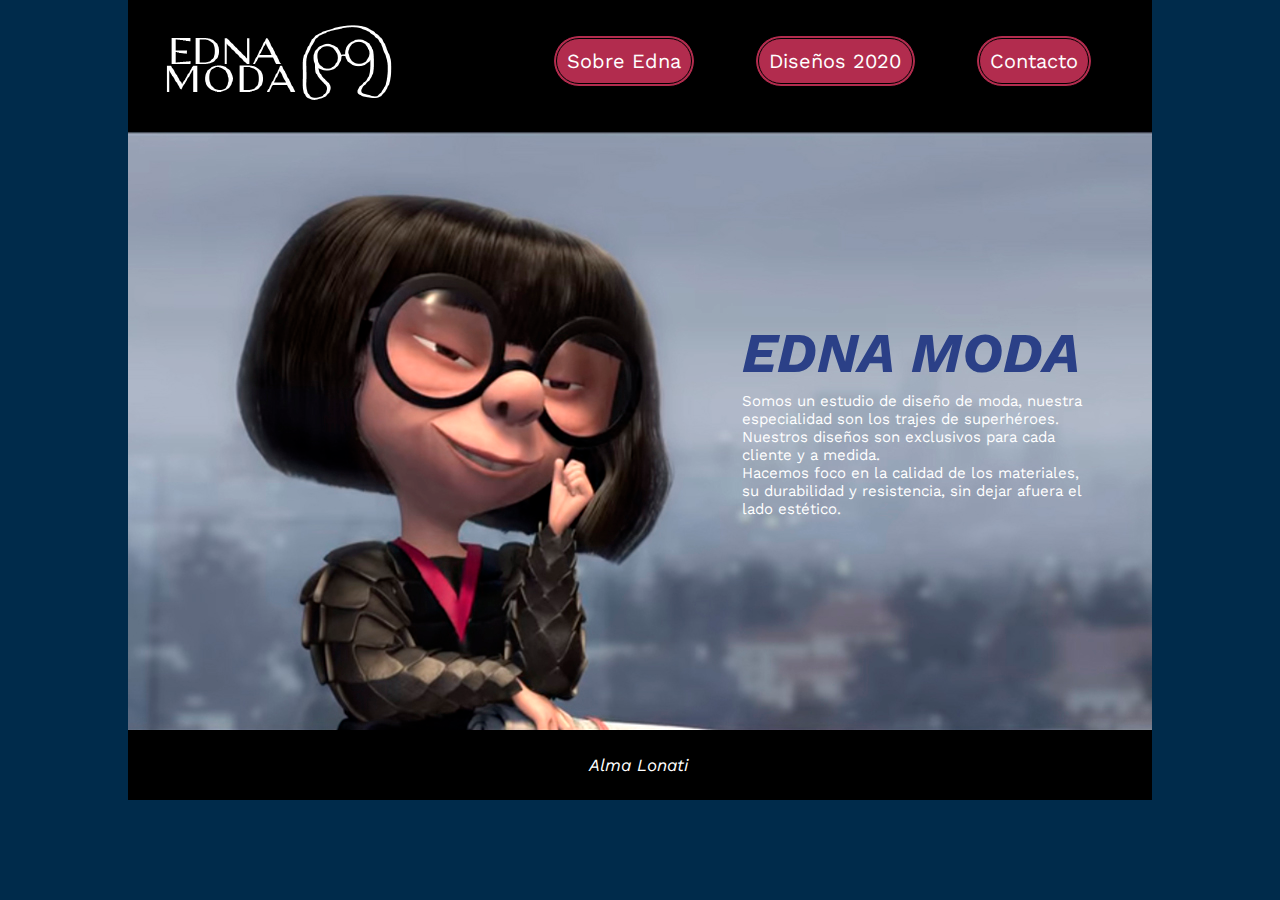
<file: index.html>
<!DOCTYPE html>
<html>
<head>
	<meta charset="utf-8">
	<title>Edna Moda</title>
	<link rel="stylesheet" type="text/css" href="css/estilo.css">
</head>
<body>
<main>

<header>

<div id="botonera">	
<ul>
	<li>
		<a href="contacto.html">Contacto</a>
	</li>
	<li>
		<a href="diseños_2020.html">Diseños 2020</a>
	</li>
	<li>
		<a href="sobre_edna.html">Sobre Edna</a>
	</li>
	
	
</ul>

<div id="logo">
	<img src="img/logo.png">
</div>
</nav>

</header>

<nav></nav>

<section id="home">

		
	<article id="presentacion">

			<h1>EDNA MODA</h1>

			<p>Somos un estudio de diseño de moda, nuestra especialidad son los trajes de superhéroes. Nuestros diseños son exclusivos para cada cliente y a medida. <br>Hacemos foco en la calidad de los materiales, su durabilidad y resistencia, sin dejar afuera el lado estético.</p>
		</article>



	
</section>

<footer>
	<div id= "alma">
<a href="relevamiento.html" target="_blank"> Alma Lonati </a> </div>
</footer>

</main>




</body>
</html>
</file>
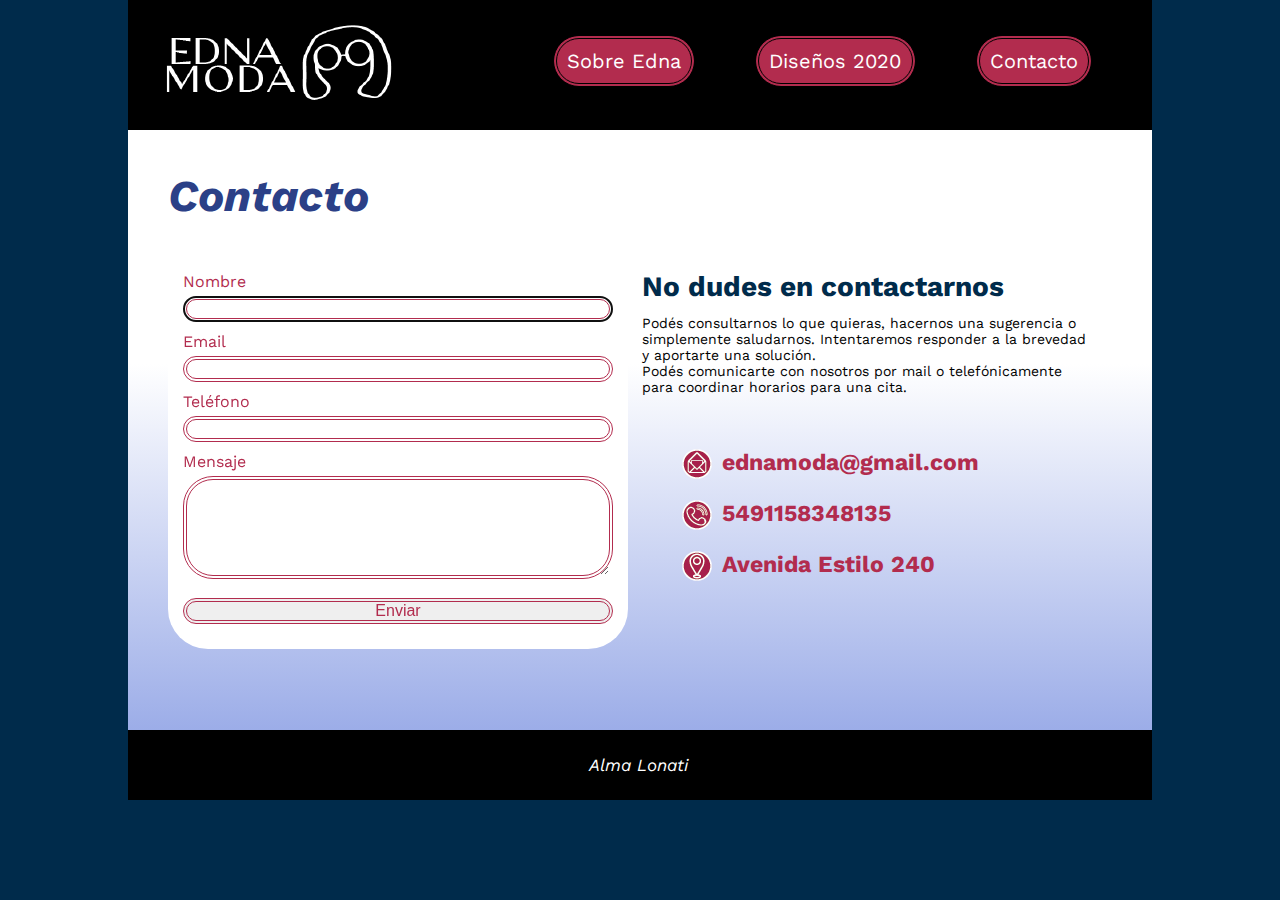
<file: contacto.html>
<!DOCTYPE html>
<html>
<head>
	<meta charset="utf-8">
	<title>Contacto</title>
	<link rel="stylesheet" type="text/css" href="css/estilo.css">
</head>
<body>
<main>

<header>

<div id="botonera">	
<ul>
	<li>
		<a href="contacto.html">Contacto</a>
	</li>
	<li>
		<a href="diseños_2020.html">Diseños 2020</a>
	</li>
	<li>
		<a href="sobre_edna.html">Sobre Edna</a>
	</li>
	
	
</ul>

<div id="logo">
	<a href="index.html">
	<img src="img/logo.png">
	</a>
</div>
</nav>

</header>

<nav></nav>


<section id="contacto">


	<h2>Contacto</h2>

<div class="dudes">
	<h3>No dudes en contactarnos</h3>
	<p>Podés consultarnos lo que quieras, hacernos una sugerencia o simplemente saludarnos. Intentaremos responder a la brevedad y aportarte una solución. <br>
Podés comunicarte con nosotros por mail o telefónicamente para coordinar horarios para una cita.
</p>
</div>






<div id="formulario"> 
	<form id="form" action="mailto:mailmail.com" method="post">

	<label>Nombre<br /><input type="text" name="nombre" id="nombre" autofocus required />
        </label>
 <br> 
  <label>Email<br /><input type="email" name="email" id="email" required />
        </label> 
 <br> 
 <label>Teléfono<br /><input type="tel" name="tel" id="tel" />
        </label>
  <br>
  <label>Mensaje<br />
        <textarea name="msj" rows="5" id="mensaje" required ></textarea>    
        </label>
        <br>
<input name="Submit" type="submit" value="Enviar">

  	</form>
</div>




	
<div class="redes">

	<img src="img/mail.png">
	<h4>ednamoda@gmail.com</h4>
	<br>

	<img src="img/telefono.png">
	<h4>5491158348135</h4>
	<br>

	<img src="img/ubicacion.png">
	<h4>Avenida Estilo 240</h4>
</div>



	




	
</section>

<footer>
	<div id= "alma">
<a href="relevamiento.html" target="_blank"> Alma Lonati </a> </div>
</footer>

</main>




</body>
</html>
</file>
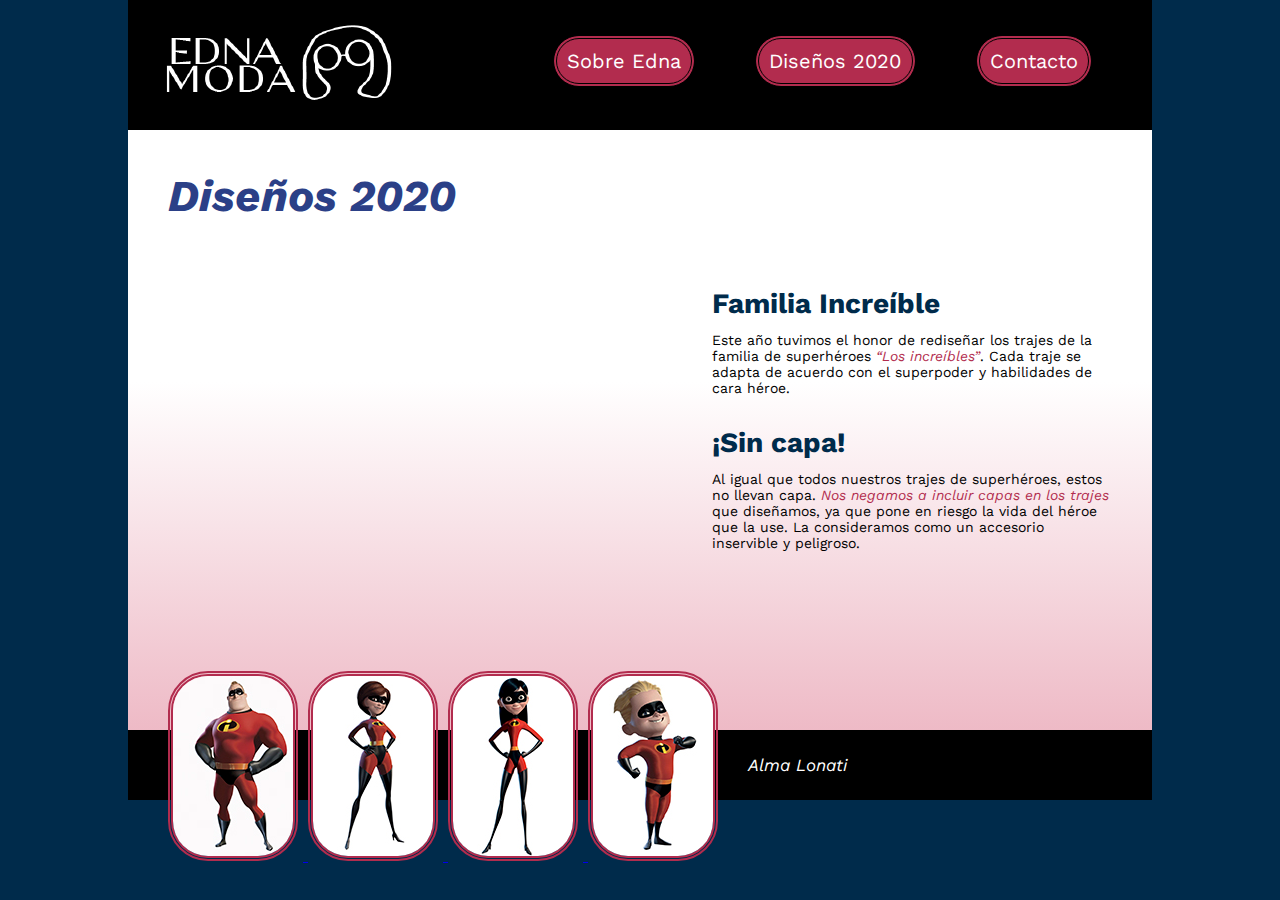
<file: diseños_2020.html>
<!DOCTYPE html>
<html>
<head>
	<meta charset="utf-8">
	<title>Diseños 2020</title>
	<link rel="stylesheet" type="text/css" href="css/estilo.css">
	<link rel="stylesheet" type="text/css" href="css/lightbox.css">
</head>
<body>
<main>

<header>

<div id="botonera">	
<ul>
	<li>
		<a href="contacto.html">Contacto</a>
	</li>
	<li>
		<a href="diseños_2020.html">Diseños 2020</a>
	</li>
	<li>
		<a href="sobre_edna.html">Sobre Edna</a>
	</li>
	
	
</ul>

<div id="logo">
	<a href="index.html">
	<img src="img/logo.png">
	</a>
</div>
</nav>

</header>

<nav></nav>

<section id="trajes">
	<h2>Diseños 2020</h2>
<div class="descripcion">
	
<h3>Familia Increíble</h3>
Este año tuvimos el honor de rediseñar los trajes de la familia de superhéroes <span class="destacadas">“Los increíbles”</span>.  Cada traje se adapta de acuerdo con el superpoder y habilidades de cara héroe.  
<h3>¡Sin capa!</h3>
Al igual que todos nuestros trajes de superhéroes, estos no llevan capa.<span class="destacadas"> Nos negamos a incluir capas en los trajes</span> que diseñamos, ya que pone en riesgo la vida del héroe que la use. La consideramos como un accesorio inservible y peligroso.

</div>



<div class="galeria">

<a href="img/mrincreiblealta.jpg" data-lightbox="TP1_Lonati_Alma" data-title="Mr increíble con su traje adaptado para su superfuerza">
	<img src="img/mrincreible.jpg">
	</a>

	
<a href="img/elasticaalta.jpg" data-lightbox="TP1_Lonati_Alma" data-title="Elastic girl con su traje adaptado para su elasticidad">
	<img src="img/elastica.jpg">
	</a>

	<a href="img/violetaalta.jpg" data-lightbox="TP1_Lonati_Alma" data-title="Violeta y su traje que se hace insvisible al igual que ella">
	<img src="img/violeta.jpg">
	</a>

<a href="img/dashalta.jpg" data-lightbox="TP1_Lonati_Alma" data-title="Dash y su traje con costuras reforzadas para soportar la fricción de sus piernas al correr a alta velocidad">
	<img src="img/dash.jpg">
</a>

<script src="js/lightbox-plus-jquery.js"></script>
	</div>



</section>

<footer>
	<div id= "alma">
<a href="relevamiento.html" target="_blank"> Alma Lonati </a> </div>
</footer>

</main>




</body>
</html>
</file>
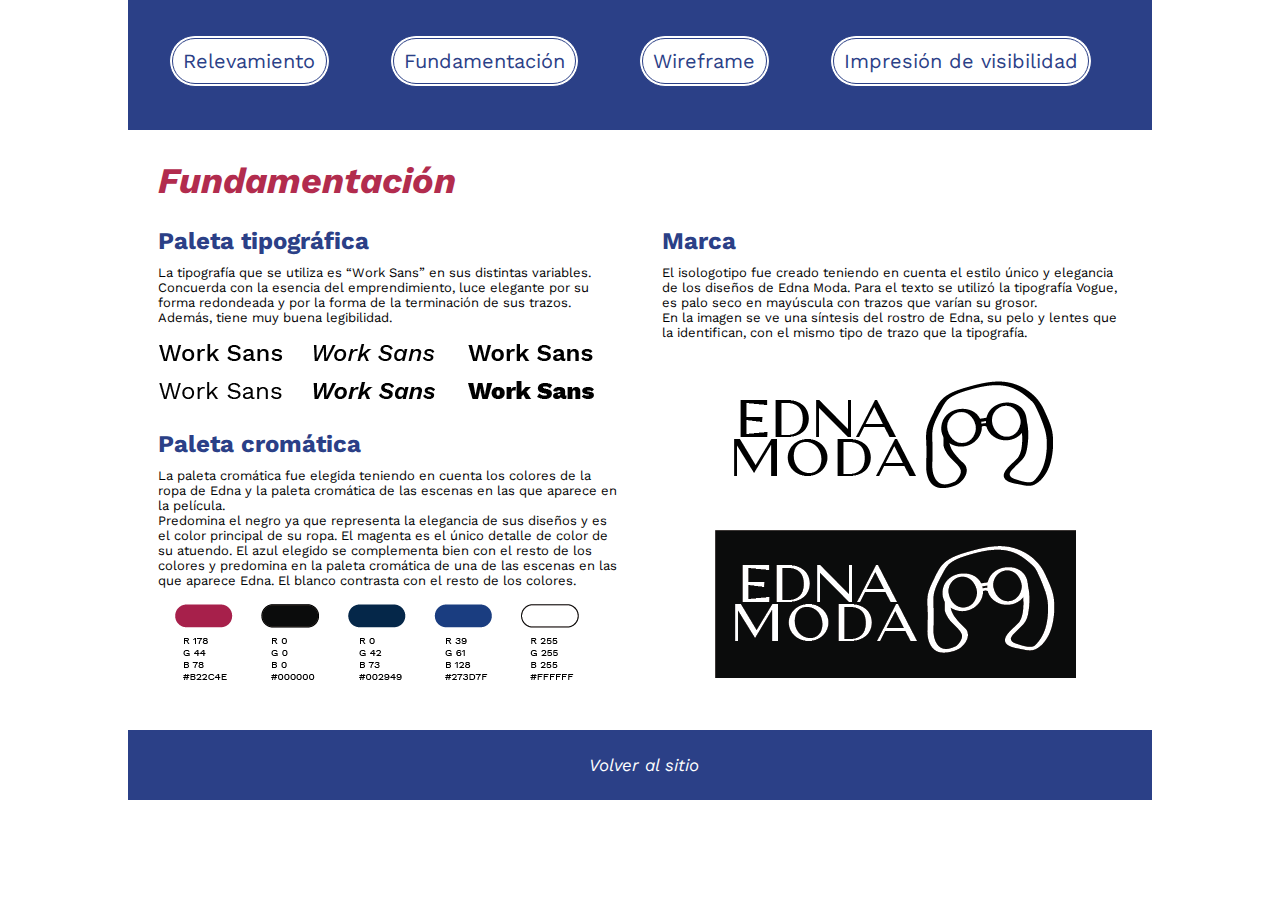
<file: fundamentacion.html>
<!DOCTYPE html>
<html>
<head>
	<meta charset="utf-8">
	<title>Fundamentacion</title>
	<link rel="stylesheet" type="text/css" href="css/estilo2.css">
</head>
<body>
<main>

<header>

<div id="botonera">	
<ul>
	<li>
		<a href="impresion_de_visibilidad.html">Impresión de visibilidad</a>
	</li>
	<li>
		<a href="wireframe.html">Wireframe</a>
	</li>
	<li>
		<a href="fundamentacion.html">Fundamentación</a>
	</li>
	<li>
		<a href="relevamiento.html">Relevamiento</a>
	</li>
	
</ul>

</header>

<section id="fundamentacion">
	

<h1>Fundamentación</h1>
<div class="paleta">

<h2>Paleta tipográfica</h2>

<p>La tipografía que se utiliza es “Work Sans” en sus distintas variables. Concuerda con la esencia del emprendimiento, luce elegante por su forma redondeada y por la forma de la terminación de sus trazos. Además, tiene muy buena legibilidad.</p> <br>

<img src="img/tipo.png">

<h2>Paleta cromática</h2> 
<p>La paleta cromática fue elegida teniendo en cuenta los colores de la ropa de Edna y la paleta cromática de las escenas en las que aparece en la película. <br>Predomina el negro ya que representa la elegancia de sus diseños y es el color principal de su ropa. El magenta es el único detalle de color de su atuendo. El azul elegido se complementa bien con el resto de los colores y predomina en la paleta cromática de una de las escenas en las que aparece Edna. El blanco contrasta con el resto de los colores.
</p>

<img src="img/colores.png">
</div>


<div class="logo">
	<h2>Marca</h2>

<p>El isologotipo fue creado teniendo en cuenta el estilo único y elegancia de los diseños de Edna Moda. Para el texto se utilizó la tipografía Vogue, es palo seco en mayúscula con trazos que varían su grosor. <br> En la imagen se ve una síntesis del rostro de Edna, su pelo y lentes que la identifican, con el mismo tipo de trazo que la tipografía.</p>

<img src="img/logo1.png">

</div>






</section>






<footer>
	<div id= "volver">
<a href="index.html" target="_blank"> Volver al sitio </a> </div>
</footer>

</main>

</body>
</html>
</file>
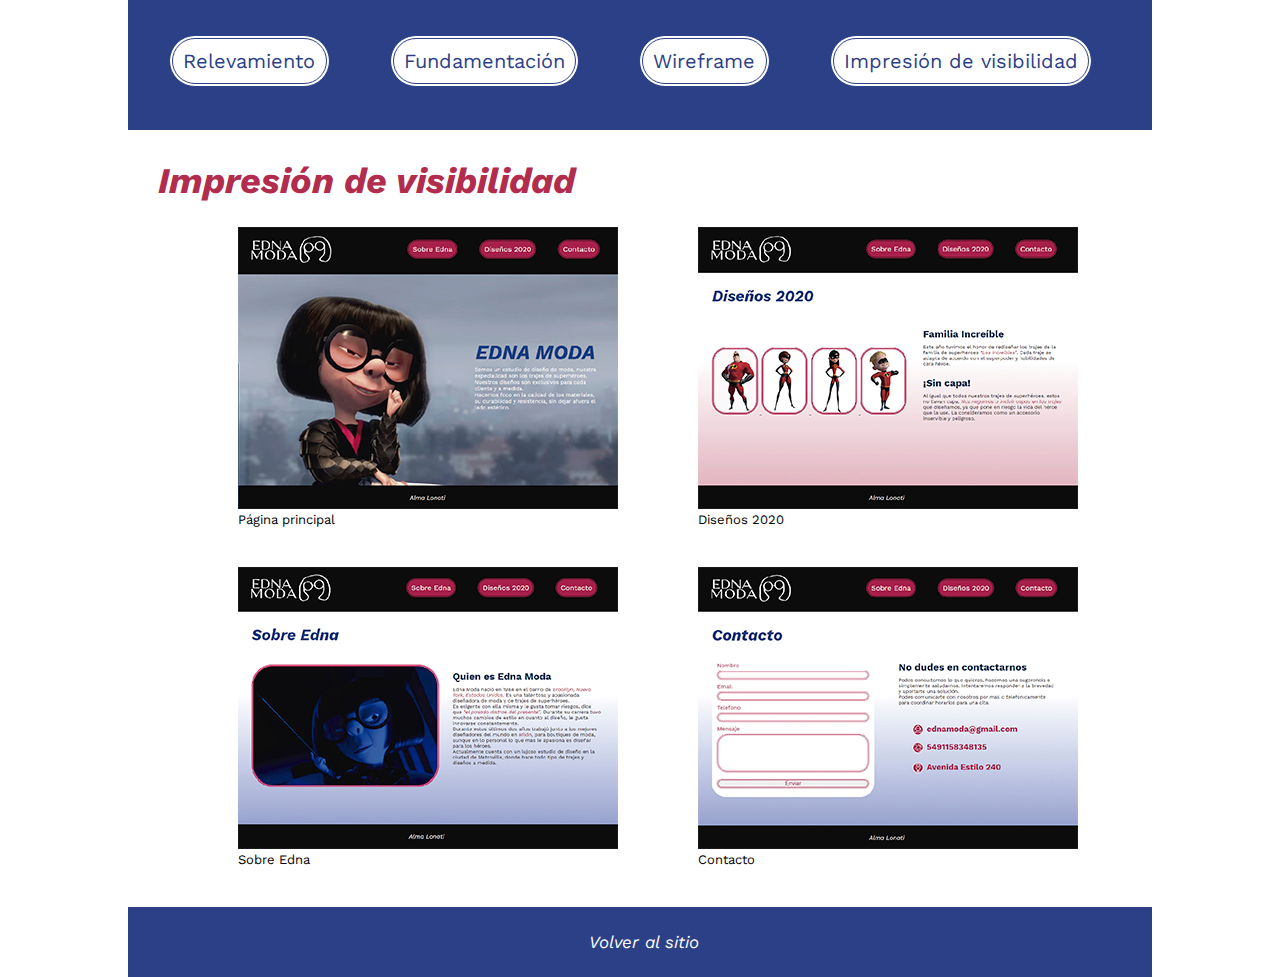
<file: impresion_de_visibilidad.html>
<!DOCTYPE html>
<html>
<head>
	<meta charset="utf-8">
	<title>Impresion de visibilidad</title>
	<link rel="stylesheet" type="text/css" href="css/estilo2.css">
	<link rel="stylesheet" type="text/css" href="css/lightbox2.css">
</head>
<body>
<main>

<header>

<div id="botonera">	
<ul>
	<li>
		<a href="impresion_de_visibilidad.html">Impresión de visibilidad</a>
	</li>
	<li>
		<a href="wireframe.html">Wireframe</a>
	</li>
	<li>
		<a href="fundamentacion.html">Fundamentación</a>
	</li>
	<li>
		<a href="relevamiento.html">Relevamiento</a>
	</li>
	
</ul>

</header>
<section id="visibilidad">
	<h1>Impresión de visibilidad</h1>

<div class="galeria">

	<div id= "fotos">
		<a href="img/index.jpg" data-lightbox="TP4_Alma_Lonati" data-title="Página principal">
	<img src="img/indexch.jpg">
	</a>
<p>	Página principal</p>
</div>
	<div id= "fotos">
		<a href="img/diseños.jpg" data-lightbox="TP4_Alma_Lonati" data-title="	Diseños 2020">
<img src="img/diseñosch.jpg"> </a>
<p>	Diseños 2020</p>
</div>
<div id= "fotos">
	<a href="img/sobreedna.jpg" data-lightbox="TP4_Alma_Lonati" data-title="Sobre Edna">
<img src="img/sobreednach.jpg"> </a>
<p>	Sobre Edna</p>
</div>
<div id= "fotos">
	<a href="img/contacto.jpg" data-lightbox="TP4_Alma_Lonati" data-title="Contacto">
<img src="img/contactoch.jpg"> </a>
<p>	Contacto</p>
</div>





<script src="js/lightbox-plus-jquery.js"></script>
	</div>




</section>



<footer>
	<div id= "volver">
<a href="index.html" target="_blank"> Volver al sitio </a> </div>
</footer>

</main>

</body>
</html>
</file>
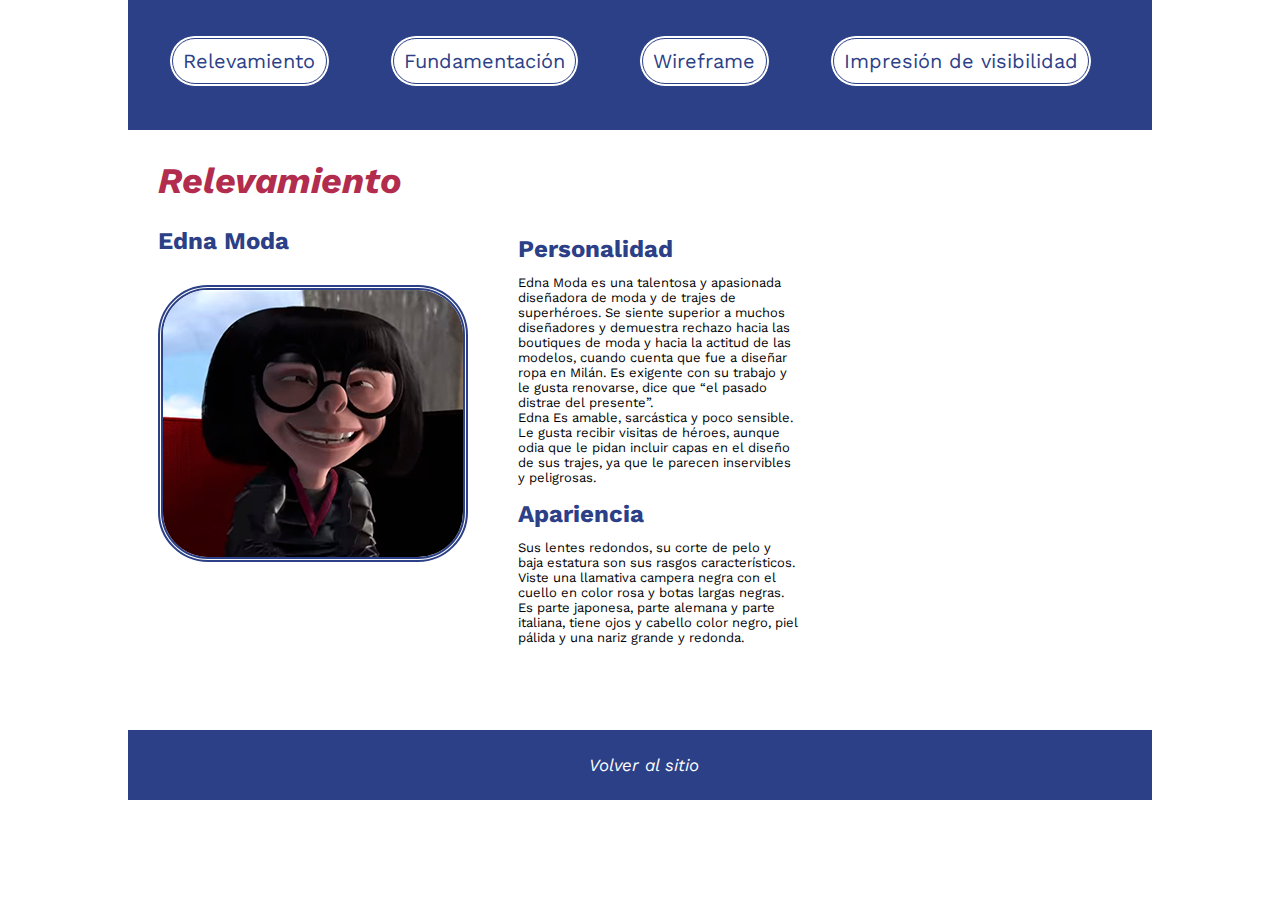
<file: relevamiento.html>
<!DOCTYPE html>
<html>
<head>
	<meta charset="utf-8">
	<title>Relevamiento</title>
	<link rel="stylesheet" type="text/css" href="css/estilo2.css">
</head>
<body>
<main>

<header>

<div id="botonera">	
<ul>
	<li>
		<a href="impresion_de_visibilidad.html">Impresión de visibilidad</a>
	</li>
	<li>
		<a href="wireframe.html">Wireframe</a>
	</li>
	<li>
		<a href="fundamentacion.html">Fundamentación</a>
	</li>
	<li>
		<a href="relevamiento.html">Relevamiento</a>
	</li>
	
</ul>

</header>


<section id="relevamiento">
	

<h1>Relevamiento</h1>




<div class="fotoedna">

<h2>Edna Moda</h2>

<img src="img/edna.jpg">
</div>



<section id="personalidad">
	
<h2>Personalidad</h2>

<p>Edna Moda es una talentosa y apasionada diseñadora de moda y de trajes de superhéroes. Se siente superior a muchos diseñadores y demuestra rechazo hacia las boutiques de moda y hacia la actitud de las modelos, cuando cuenta que fue a diseñar ropa en Milán. Es exigente con su trabajo y le gusta renovarse, dice que “el pasado distrae del presente”. <br>Edna Es amable, sarcástica y poco sensible. Le gusta recibir visitas de héroes, aunque odia que le pidan incluir capas en el diseño de sus trajes, ya que le parecen inservibles y peligrosas.</p> <br>

<h2>Apariencia</h2>
<p>Sus lentes redondos, su corte de pelo y baja estatura son sus rasgos característicos. Viste una llamativa campera negra con el cuello en color rosa y botas largas negras. Es parte japonesa, parte alemana y parte italiana, tiene ojos y cabello color negro, piel pálida y una nariz grande y redonda.
</p>

</section>


<section id="pelicula">
	<h2>Película</h2>
	<p>Edna Moda es un personaje secundario de la película Los Increíbles. Es una reconocida diseñadora de moda y de trajes de superhéroes. En la película se encarga de diseñar nuevos trajes para la familia Parr. <br>La primera vez que se ve a Edna es al principio de la película en la boda de Bob y Hellen. Después de 15 años, aparece cuando Bob va a su mansión a pedirle que repare su supertraje de Mr. Increíble, pero ella decide hacerle un traje nuevo. Bob le dice que se retiró de ser héroe, pero ella no parece creerle. <br>Edna aparece en otra escena cuando recibe a Helen en su casa, preocupada por haber encontrado el traje de su esposo arreglado. Edna la lleva a su taller y le presenta los trajes que diseñó para toda su familia, pero Helen rechaza la idea de ser héroes y se pone a llorar por la decisión de Bob. Edna le dice que no se olvide quien es ella, que enfrente el problema y que adora sus visitas.</p>
</section>








</section>



<footer>
	<div id= "volver">
<a href="index.html" target="_blank"> Volver al sitio </a> </div>
</footer>

</main>

</body>
</html>
</file>
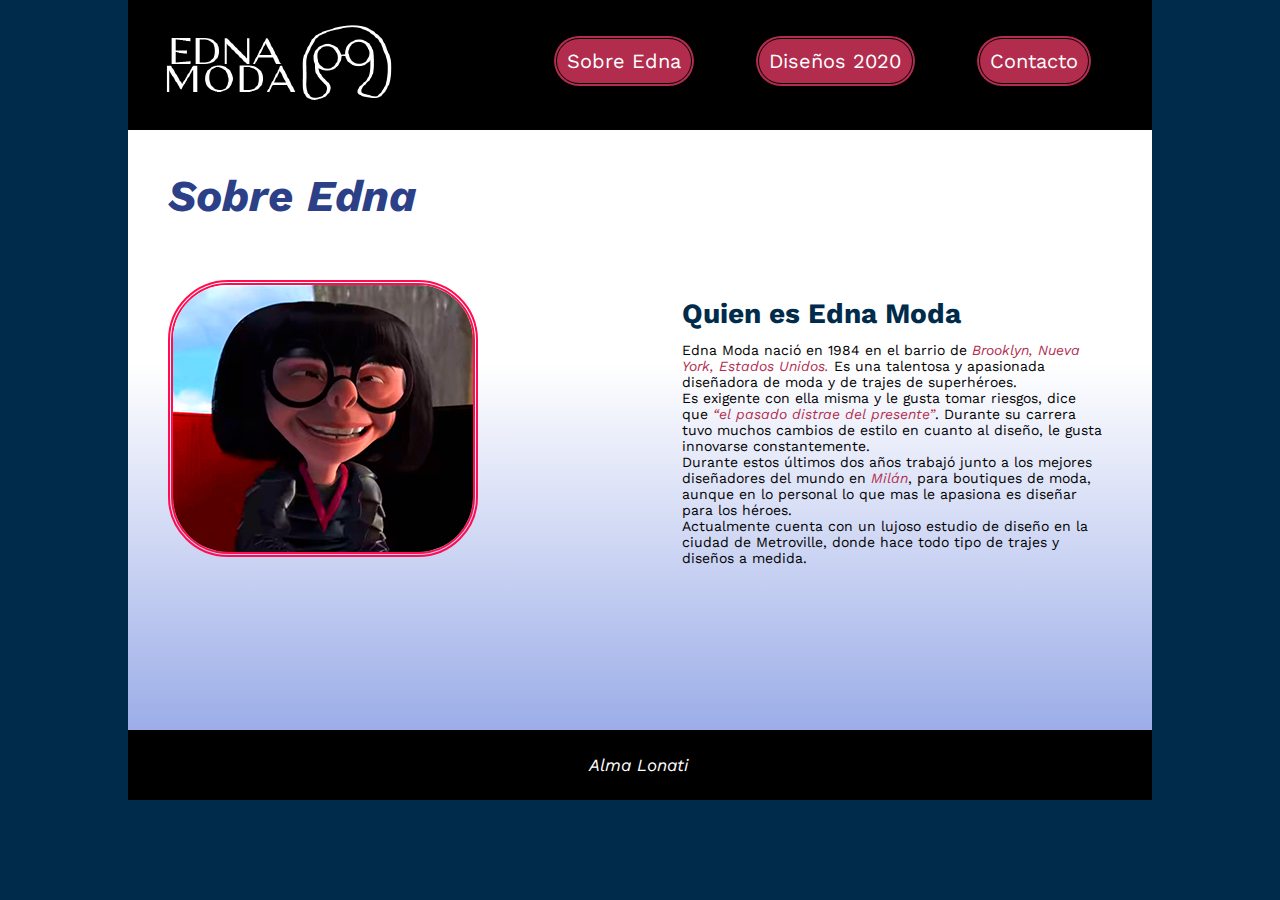
<file: sobre_edna.html>
<!DOCTYPE html>
<html>
<head>
	<meta charset="utf-8">
	<title>Sobre Edna</title>
	<link rel="stylesheet" type="text/css" href="css/estilo.css">
</head>
<body>
<main>

<header>

<div id="botonera">	
<ul>
	<li>
		<a href="contacto.html">Contacto</a>
	</li>
	<li>
		<a href="diseños_2020.html">Diseños 2020</a>
	</li>
	<li>
		<a href="sobre_edna.html">Sobre Edna</a>
	</li>
	
	
</ul>

<div id="logo">
	<a href="index.html">
	<img src="img/logo.png">
	</a>
</div>
</nav>

</header>

<nav></nav>

<section id="sobre">
	<h2>Sobre Edna</h2>
<div class="fotoedna" >
	<img src="img/edna.jpg">
	</div>
	
<article id="quien">

			<h3>Quien es Edna Moda </h3>

			<p>Edna Moda nació en 1984 en el barrio de<span class="destacadas"> Brooklyn, Nueva York, Estados Unidos. </span>Es una talentosa y apasionada diseñadora de moda y de trajes de superhéroes. <br>
Es exigente con ella misma y le gusta tomar riesgos, dice que<span class="destacadas"> “el pasado distrae del presente”</span>. Durante su carrera tuvo muchos cambios de estilo en cuanto al diseño, le gusta innovarse constantemente. <br>
Durante estos últimos dos años trabajó junto a los mejores diseñadores del mundo en <span class="destacadas">Milán</span>, para boutiques de moda, aunque en lo personal lo que mas le apasiona es diseñar para los héroes. <br>
Actualmente cuenta con un lujoso estudio de diseño en la ciudad de Metroville, donde hace todo tipo de trajes y diseños a medida.
</p>
		</article>
		
	
	
</section>

<footer>
	<div id= "alma">
<a href="relevamiento.html" target="_blank"> Alma Lonati </a> </div>
</footer>

</main>




</body>
</html>
</file>
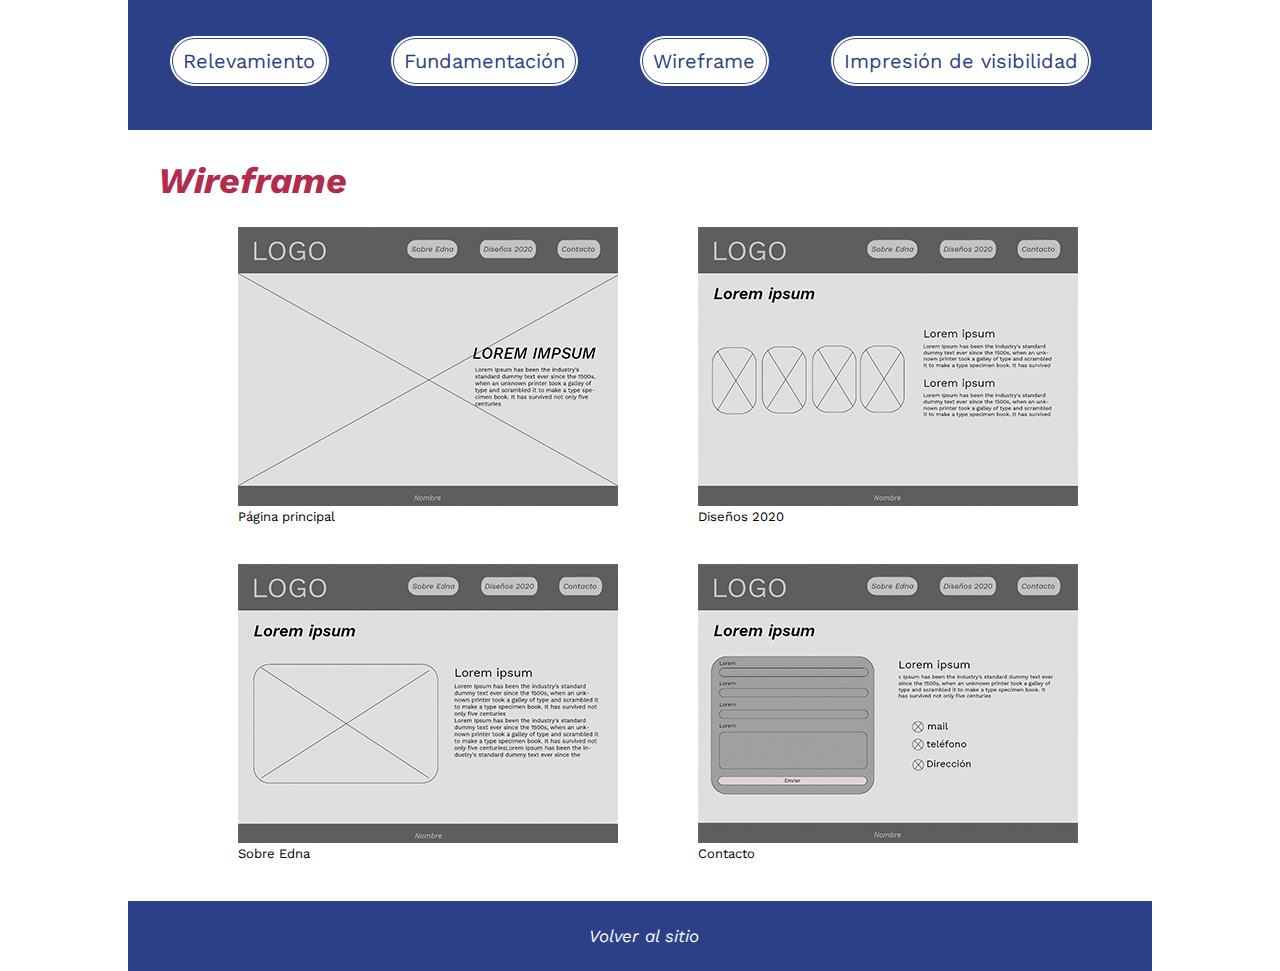
<file: wireframe.html>
<!DOCTYPE html>
<html>
<head>
	<meta charset="utf-8">
	<title>Wireframe</title>
	<link rel="stylesheet" type="text/css" href="css/estilo2.css">
	<link rel="stylesheet" type="text/css" href="css/lightbox2.css">
</head>
<body>
<main>

<header>

<div id="botonera">	
<ul>
	<li>
		<a href="impresion_de_visibilidad.html">Impresión de visibilidad</a>
	</li>
	<li>
		<a href="wireframe.html">Wireframe</a>
	</li>
	<li>
		<a href="fundamentacion.html">Fundamentación</a>
	</li>
	<li>
		<a href="relevamiento.html">Relevamiento</a>
	</li>
	
</ul>

</header>


<section id="wireframe">
	

	<h1>Wireframe</h1>


<div class="galeria">

	<div id= "fotos">
		<a href="img/windex.jpg" data-lightbox="TP4_Alma_Lonati" data-title="Página principal">
	<img src="img/windexch.jpg">
	</a>
<p>	Página principal</p>
</div>
	<div id= "fotos">
		<a href="img/wdiseños.jpg" data-lightbox="TP4_Alma_Lonati" data-title="	Diseños 2020">
<img src="img/wdiseñosch.jpg"> </a>
<p>	Diseños 2020</p>
</div>
<div id= "fotos">
	<a href="img/wsobreedna.jpg" data-lightbox="TP4_Alma_Lonati" data-title="Sobre Edna">
<img src="img/wsobreednach.jpg"> </a>
<p>	Sobre Edna</p>
</div>
<div id= "fotos">
	<a href="img/wcontacto.jpg" data-lightbox="TP4_Alma_Lonati" data-title="Contacto">
<img src="img/wcontactoch.jpg"> </a>
<p>	Contacto</p>
</div>





<script src="js/lightbox-plus-jquery.js"></script>
	</div>







</section>






<footer>
	<div id= "volver">
<a href="index.html" target="_blank"> Volver al sitio </a> </div>
</footer>

</main>

</body>
</html>
</file>
<file: css/estilo.css>
@import url('https://fonts.googleapis.com/css2?family=Work+Sans:ital,wght@0,300;0,400;0,500;0,600;0,700;0,800;0,900;1,300;1,400;1,500;1,600;1,700;1,800;1,900&display=swap');
*{
	margin: 0;
	padding: 0;
	box-sizing: border-box;
}
body {
	background-color: #002B4B;
	font-family: 'Work Sans', sans-serif;
}
main{
	width: 80%;
	margin-left: auto;
    margin-right: auto;
}

header {
width:100%;
height: 130px;
background-color:#000000;

}
section{
width: 100%;
height: 600px;

}


section#home{
background-image: url(../img/fondo.jpg)
}




footer{
width: 100%;
height: 70px;
background-color:#000000;
}



#botonera {
	padding: 0
}

#botonera li {
	display: inline;
}


#botonera li a {
	font-size: 20px;
	text-decoration: none;
	float: right;
	padding: 1%;
	color: #ffffff;
	margin-right: 60px;
	position: relative;
	top: 35px;
	border:double 4px #000000;
-moz-border-radius: 67px;
-webkit-border-radius: 67px;
border-radius: 67px;
	 background-color: #B22C4E;

}

#logo {
	float: left;
margin-left: 30px;
margin-top: 24px;
}

#alma {
	font-size: 17px;	
	float: center;
	padding-left: 45%;
	position: relative;
	top: 25px;
}
#alma a{
	color: #FFFFFF;
	text-decoration: none;
	font-style: italic;
}



/* index */

#presentacion{
width:350px;
height: 19px;
float: right; 
margin-right: 60px;
color: #FFFFFF;
font-size: 15px;
  position: relative;
    top: 190px;

}
#presentacion h1	{
	font-size: 56px;
	color: #2B4087;
	margin-bottom: 6px;
	font-style: italic;

}


/* SOBRE EDNA */

#sobre {
 background: rgb(255,255,255);
background: linear-gradient(180deg, rgba(255,255,255,1) 39%, rgba(156,173,232,1) 100%);
 padding: 40px;

}


.fotoedna {
	float: left;
	position: relative;
	top: 58px;
	-webkit-filter: saturate(2);


}

.fotoedna img {
	 border-radius: 10px;
  border:double 5px #B22C4E;
-moz-border-radius: 43px;
-webkit-border-radius: 43px;
border-radius: 60px;
}



#quien {
	width:420px;

float: right; 
margin-right: 10px;
font-size: 14px;
  position: relative;
    top: 75px;
	

}
h2 {
	font-size: 44px;
	color: #2B4087;
	font-style: italic;

}
h3 {
	font-size: 28px;
	color: #002B4B;
	margin-bottom: 12px;
	
}

.destacadas {
	color: #B22C4E;
	font-style: italic;
}





/* diseños 2020 */

#trajes {
	background: rgb(255,255,255);
background: linear-gradient(180deg, rgba(255,255,255,1) 42%, rgba(238,186,198,1) 100%);
	padding: 40px;

}
#trajes h3 {
margin-top: 30px;


}
.descripcion {
	float: right;
	width: 400px;
	font-size: 14px;
	margin-top: 35px;


}

.resaltar {
	color: #2D4F91;
	font-style: italic;
	
}

.galeria {
	float: left;
	width:580px;
	margin-top: 120px;

}
.galeria img {
	margin-right: 5px;

	 border-radius: 10px;
  border:double 5px #B22C4E;
-moz-border-radius: 43px;
-webkit-border-radius: 43px;
border-radius: 40px;
}


/* CONTACTO*/

#contacto {
	 background: rgb(255,255,255);
background: linear-gradient(180deg, rgba(255,255,255,1) 39%, rgba(156,173,232,1) 100%);
 padding: 40px;

}



#formulario {

	float-left;
	width: 460px;
	padding: 15px;
	background-color: white;
	margin-top: 35px;
	border-radius: 40px;
	

}

#form input, textarea {

font-size: 16px;
	color: #B22C4E;
	width: 100%;


	border-radius: 4px;
  border:double 4px #B22C4E;
-moz-border-radius: 40px;
-webkit-border-radius: 40px;
border-radius: 30px;
margin-bottom: 10px;
margin-top: 5px;
}

#form label {
	font-size: 16px;
	color: #B22C4E;
	
}



.dudes {

float: right;
width: 445px;
font-size: 14px;
margin-right: 25px;
margin-top: 48px;

}



.redes {

	width: 430px;
	float: right;
	margin-top: -200px;

	
}
h4 {
	font-size: 23px;
	color: #B22C4E;
	margin-bottom: 5px;
}

.redes img {
	float: left;
	margin-right: 10px;



}
</file>
<file: css/estilo2.css>
@import url('https://fonts.googleapis.com/css2?family=Work+Sans:ital,wght@0,300;0,400;0,500;0,600;0,700;0,800;0,900;1,300;1,400;1,500;1,600;1,700;1,800;1,900&display=swap');
*{
	margin: 0;
	padding: 0;
	box-sizing: border-box;
}
body {
	background-color: #FFFFFF;
	font-family: 'Work Sans', sans-serif;
}
main{
	width: 80%;
	margin-left: auto;
    margin-right: auto;
}

header {
width:100%;
height: 130px;
background-color:#2B4087;

}
section{
width: 100%;
height: 600px;

}


section#home{
background-image: url(../img/fondo.jpg)
}




footer{
width: 100%;
height: 70px;
background-color:#2B4087;
}



#botonera {
	padding: 0
}

#botonera li {
	display: inline;
}


#botonera li a {
	font-size: 20px;
	text-decoration: none;
	float: right;
	padding: 1%;
	color: #2B4087;
	margin-right: 60px;
	position: relative;
	top: 35px;
	border:double 4px #2B4087;
-moz-border-radius: 67px;
-webkit-border-radius: 67px;
border-radius: 67px;
	 background-color: #FFFFFF;

}



#volver {
	font-size: 17px;	
	float: center;
	padding-left: 45%;
	position: relative;
	top: 25px;
}
#volver a{
	color: #FFFFFF;
	text-decoration: none;
	font-style: italic;
}


section {
	padding-top: 30px;
	padding-left: 30px;
	padding-right: 30px;
	font-size: 13px;
	font-color:black;
}


h1 {
	font-size: 36px;
	color: #B22C4E;
	font-style: italic;
	padding-bottom: 25px;
}

h2{
	font-size: 24px;
	color:  #2B4087;

}


/* RELEVAMIENTO */

#relevamiento {
overflow: hidden;

}



.fotoedna img {
	 border-radius: 10px;
  border:double 5px #2B4087;
-moz-border-radius: 40px;
-webkit-border-radius: 40px;
border-radius: 50px;
}

.fotoedna {
	float: left;
	margin-right: 20px;
}

.fotoedna h2 {
	margin-bottom: 30px;
}

#personalidad {
	float: left;
	width: 340px;
	margin-top: -22px;

}

#personalidad h2{
	margin-bottom: 12px;
}

#pelicula {
	float: right;
	width: 345px;


}

 h2{
	margin-bottom: 10px;
}



/* FUNDAMENTACION */

.paleta {
	width: 460px;
	float: left;
}

.paleta img {
margin-bottom: 20px;
}


.logo {
	width: 460px;
	float: right;
}
.logo img {
	margin-top:30px;
}


/* wireframe*/

section#wireframe{
	height: auto;
	overflow: hidden;
	
}



#fotos {
	float: left;
margin-bottom: 40px;
	margin-left: 80px;
}

/* visibilidad*/

section#visibilidad{
	height: auto;
	overflow: hidden;
	
}
</file>
<file: css/lightbox2.css>
body.lb-disable-scrolling {
  overflow: hidden;
  
}

.lightboxOverlay {
  position: absolute;
  top: 0;
  left: 0;
  z-index: 9999;
  background-color: #002B4B;
  filter: progid:DXImageTransform.Microsoft.Alpha(Opacity=90);
  opacity: 0.9;
  display: none;
}

.lightbox {
  position: absolute;
  left: 0;
  width: 100%;
  z-index: 10000;
  text-align: center;
  line-height: 0;
  font-weight: normal;
  outline: none;
}

.lightbox .lb-image {
  display: block;
  height: auto;
  max-width: inherit;
  max-height: none;
  



}



  /* Image border */

 
.lightbox a img {
  border: none;
}

.lb-outerContainer {
  position: relative;
  *zoom: 1;
  width: 250px;
  height: 250px;
  margin: 0 auto;
  border-radius: 4px;

  /* Background color behind image.
     This is visible during transitions. */
  
}

.lb-outerContainer:after {
  content: "";
  display: table;
  clear: both;
}

.lb-loader {
  position: absolute;
  top: 43%;
  left: 0;
  height: 25%;
  width: 100%;
  text-align: center;
  line-height: 0;
}

.lb-cancel {
  display: block;
  width: 32px;
  height: 32px;
  margin: 0 auto;
  background: url(../images/loading.gif) no-repeat;
}

.lb-nav {
  position: absolute;
  top: 0;
  left: 0;
  height: 100%;
  width: 100%;
  z-index: 10;
}

.lb-container > .nav {
  left: 0;
}

.lb-nav a {
  outline: none;
  background-image: url('[data-uri]');
}

.lb-prev, .lb-next {
  height: 100%;
  cursor: pointer;
  display: block;
}

.lb-nav a.lb-prev {
  width: 34%;
  left: 0;
  float: left;
  background: url(../images/prev.png) left 48% no-repeat;
  filter: progid:DXImageTransform.Microsoft.Alpha(Opacity=0);
  opacity: 0;
  -webkit-transition: opacity 0.6s;
  -moz-transition: opacity 0.6s;
  -o-transition: opacity 0.6s;
  transition: opacity 0.6s;
}

.lb-nav a.lb-prev:hover {
  filter: progid:DXImageTransform.Microsoft.Alpha(Opacity=100);
  opacity: 1;
}

.lb-nav a.lb-next {
  width: 64%;
  right: 0;
  float: right;
  background: url(../images/next.png) right 48% no-repeat;
  filter: progid:DXImageTransform.Microsoft.Alpha(Opacity=0);
  opacity: 0;
  -webkit-transition: opacity 0.6s;
  -moz-transition: opacity 0.6s;
  -o-transition: opacity 0.6s;
  transition: opacity 0.6s;
}

.lb-nav a.lb-next:hover {
  filter: progid:DXImageTransform.Microsoft.Alpha(Opacity=100);
  opacity: 1;
}

.lb-dataContainer {
  margin: 0 auto;
  padding-top: 5px;
  *zoom: 1;
  width: 100%;
  border-bottom-left-radius: 4px;
  border-bottom-right-radius: 4px;
}

.lb-dataContainer:after {
  content: "";
  display: table;
  clear: both;
}

.lb-data {
  padding: 0 4px;
  color: #ccc;
}

.lb-data .lb-details {
  width: 85%;
  float: left;
  text-align: left;
  line-height: 1.1em;
}

.lb-data .lb-caption {
  font-size: 13px;
  font-weight: bold;
  line-height: 1em;
}

.lb-data .lb-caption a {
  color: #4ae;
}

.lb-data .lb-number {
  display: block;
  clear: left;
  padding-bottom: 1em;
  font-size: 12px;
  color: #999999;
}

.lb-data .lb-close {
  display: block;
  float: right;
  width: 30px;
  height: 30px;
  background: url(../images/close.png) top right no-repeat;
  text-align: right;
  outline: none;
  filter: progid:DXImageTransform.Microsoft.Alpha(Opacity=70);
  opacity: 0.7;
  -webkit-transition: opacity 0.2s;
  -moz-transition: opacity 0.2s;
  -o-transition: opacity 0.2s;
  transition: opacity 0.2s;
}

.lb-data .lb-close:hover {
  cursor: pointer;
  filter: progid:DXImageTransform.Microsoft.Alpha(Opacity=100);
  opacity: 1;
}
</file>
